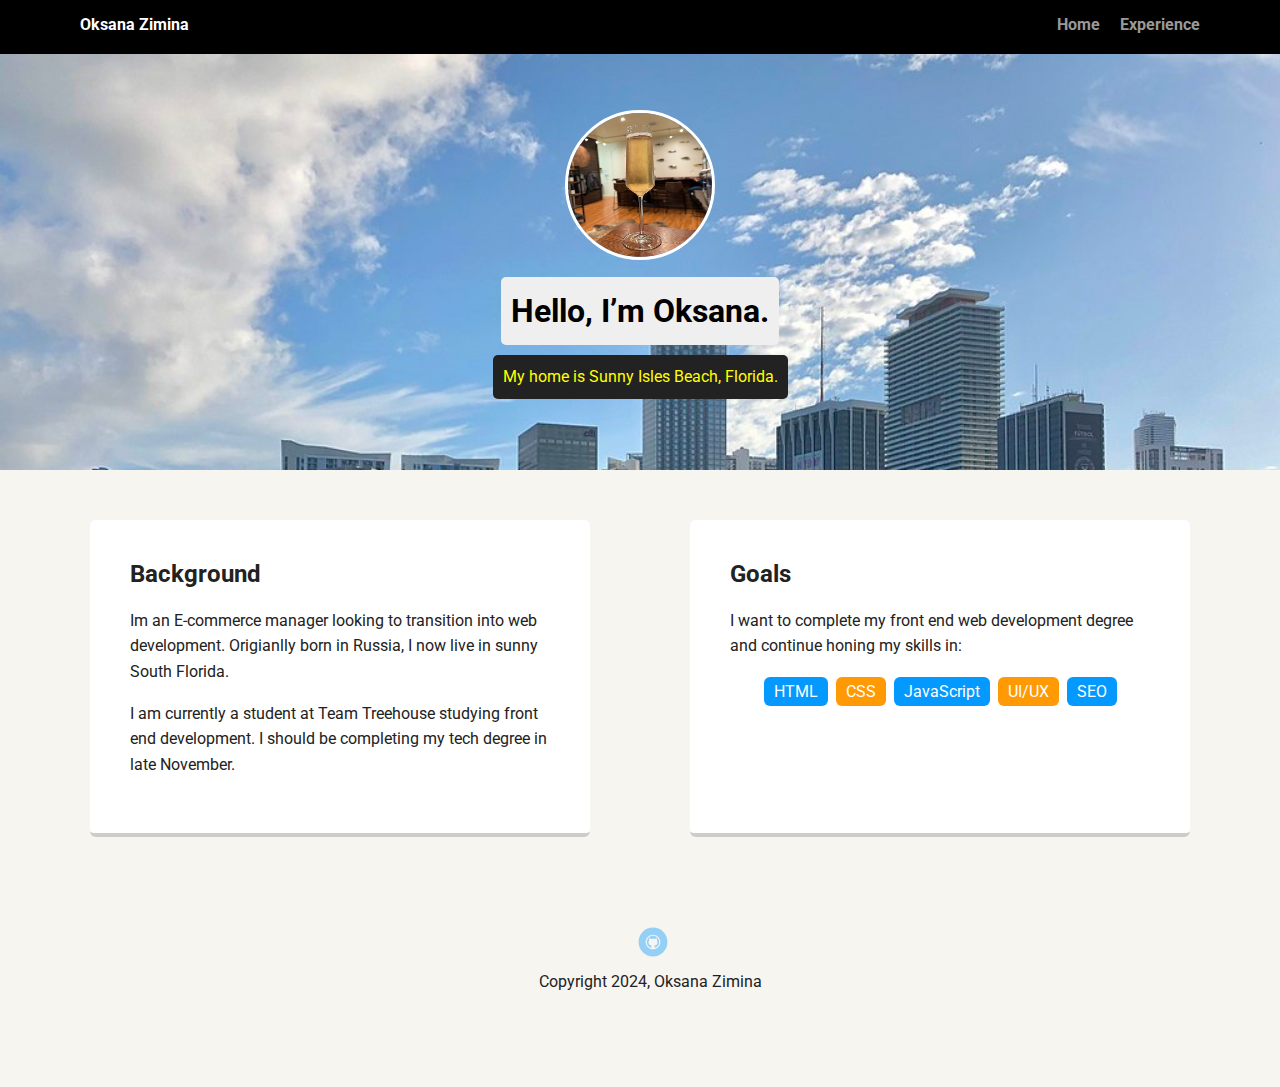
<file: index.html>
<!doctype html>
<html lang="en">
<head>
  <meta charset="utf-8">
  <title>Oksana Zimina's Profile</title>
  <meta name="viewport" content="width=device-width, initial-scale=1.0">
  <link rel="stylesheet" href="styles.css">
  <link href="https://fonts.googleapis.com/css?family=Muli%7CRoboto:400,300,500,700,900" rel="stylesheet"></head>
  <body>

    <div class="main-nav">
        <ul class="nav">
          <li class="name">Oksana Zimina</li>
          <li><a href="#">Home</a></li>
          <li><a href="resume.html">Experience</a></li>
        </ul>
    </div>

    <header>
      <img src="images/wine.jpg" alt="Picture of a wine glass" class="profile-image">
      <h1 class="tag name">Hello, I’m Oksana.</h1>
      <p class="tag location">My home is Sunny Isles Beach, Florida.</p>
    </header>

    <main class="flex">
      <div class="card">
        <h2>Background</h2>
        <p>Im an E-commerce manager looking to transition into web development. Origianlly born in Russia, I now live in sunny South Florida.</p>
        <p>I am currently a student at Team Treehouse studying front end development. I should be completing my tech degree in late November.</p>
      </div> 

      <div class="card">
        <h2>Goals</h2>
        <p>I want to complete my front end web development degree and continue honing my skills in:</p>
        <ul class="skills">
          <li>HTML</li>
          <li>CSS</li>
          <li>JavaScript</li>
          <li>UI/UX</li>
          <li>SEO</li>
        </ul>
      
      </div> 

    </main>
    <footer>
      <ul>
    
        <li><a href="https://github.com/OksanaSZimina" class="social github">Github</a></li>
      </ul>
      <p class="copyright">Copyright 2024, Oksana Zimina</p>
    </footer>
  </body>
  </html>
</file>
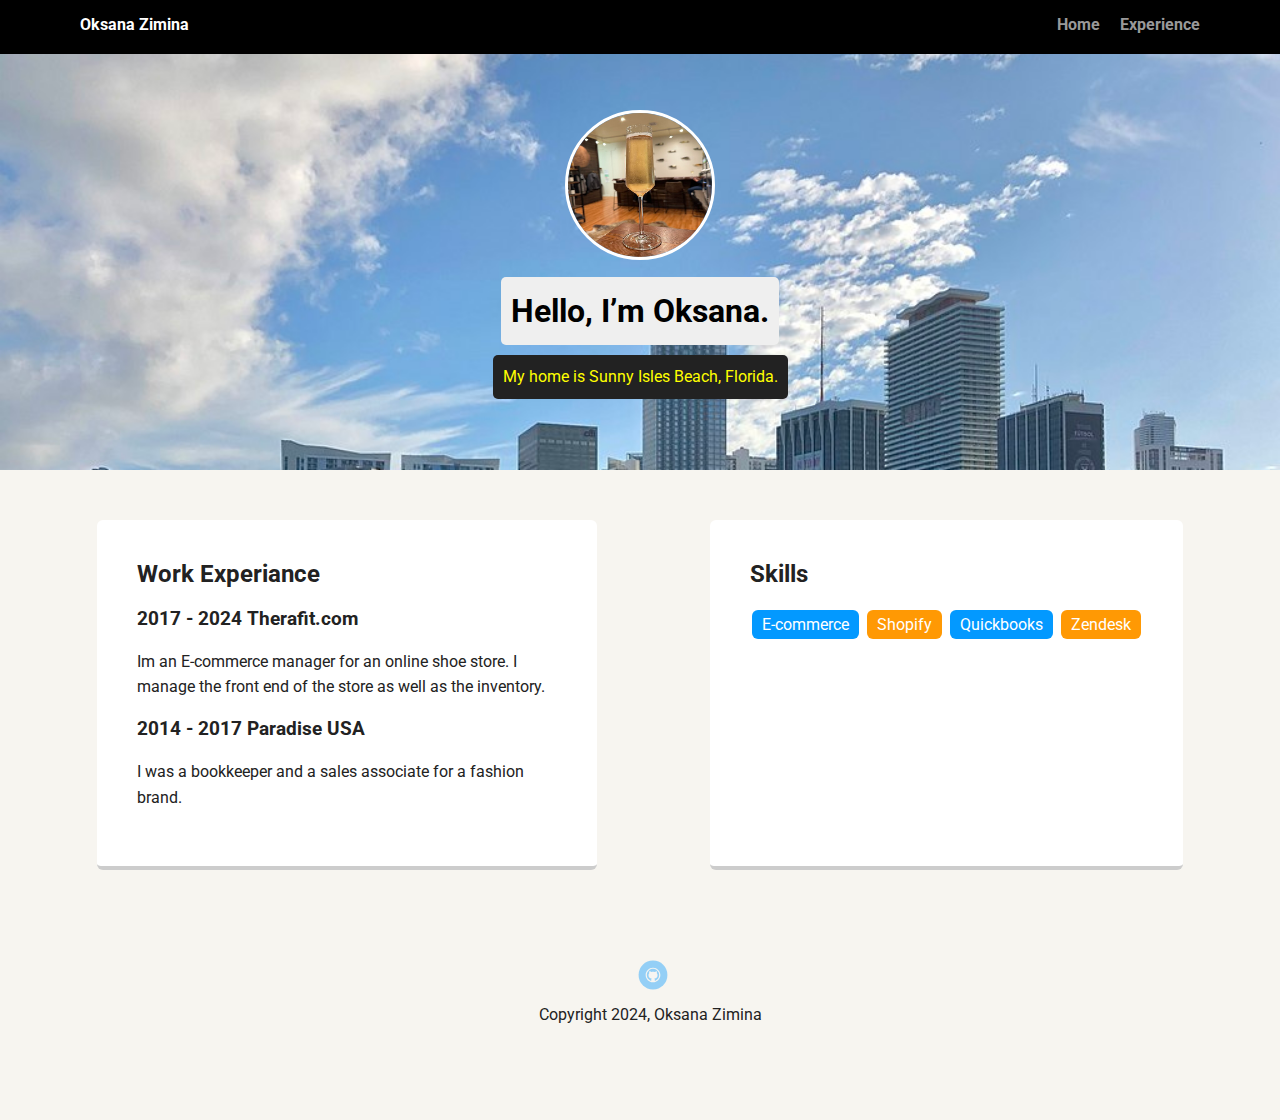
<file: resume.html>
<!doctype html>
<html lang="en">
<head>
  <meta charset="utf-8">
  <title>Oksana Zimina's Resume</title>
  <meta name="viewport" content="width=device-width, initial-scale=1.0">
  <link rel="stylesheet" href="styles.css">
  <link href="https://fonts.googleapis.com/css?family=Muli%7CRoboto:400,300,500,700,900" rel="stylesheet"></head>
  <body>

    <div class="main-nav">
        <ul class="nav">
          <li class="name">Oksana Zimina</li>
          <li><a href="index.html">Home</a></li>
          <li><a href="#">Experience</a></li>
        </ul>
    </div>

    <header>
      <img src="images/wine.jpg" alt="Picture of a wine glass" class="profile-image">
      <h1 class="tag name">Hello, I’m Oksana.</h1>
      <p class="tag location">My home is Sunny Isles Beach, Florida.</p>
    </header>

    <main class="flex">
      <div class="card">
        <h2>Work Experiance</h2>

        <h3>2017 - 2024 Therafit.com</h3>
        <p>Im an E-commerce manager for an online shoe store.  I manage the front end of the store as well as the inventory.</p>
        
        <h3>2014 - 2017 Paradise USA</h3>
        <p>I was a bookkeeper and a sales associate for a fashion brand.</p>
        
      </div> 

      <div class="card">
        <h2>Skills</h2>
        
        <ul class="skills">
          <li>E-commerce</li>  
          <li>Shopify</li>
          <li>Quickbooks</li>
          <li>Zendesk</li>
        </ul>
      
      </div> 

    </main>
    <footer>
      <ul>
    
        <li><a href="https://github.com/OksanaSZimina" class="social github">Github</a></li>
      </ul>
      <p class="copyright">Copyright 2024, Oksana Zimina</p>
    </footer>
  </body>
  </html>
</file>
<file: styles.css>
/* Global Layout Set-up */
* { 
  box-sizing: border-box;
}
  
body {
  margin: 0;
  padding: 0;
  text-align: center;
  font-family: 'Roboto', sans-serif;
  color: #222;
  background: #f7f5f0;
}
/* Link Styles */

a {
  text-decoration: none;
  color: #999;
}
a:hover {
  color: #6633ff;
}

/* Section Styles */

.main-nav {
  width: 100%;
  background: black;
  min-height: 30px;
  padding: 10px;
  position: fixed;
  text-align: center;
}
.nav {
  display: flex;
  justify-content: space-around;
  font-weight: 700;
  list-style-type: none;
  margin: 0 auto;
  padding: 0;
}

.nav .name {
    display: block;
    margin-right: auto;
    color: white;
}
.nav li {
  padding: 5px 10px 10px 10px;
}
.nav a {
  transition: all .5s;
}
.nav a:hover {
  color: white
}

header {
  text-align: center;
  background: url('images/miami.jpg') no-repeat top center ;
  background-size: cover;
  overflow: hidden;
  padding-top: 60px;
}
header {
  line-height: 1.5;
}
header .profile-image {
  margin-top: 50px;
  width: 150px;
  height: 150px;
  border-radius: 50%;
  border: 3px solid white;
  transition: all .5s;
}
header .profile-image:hover {
  transform: scale(1.2) rotate(5deg);
}
.tag {
  background-color: #efefef;
  color: black;
  padding: 10px;
  border-radius: 5px;
  display: table;
  margin: 10px auto;
} 
.location {
  background-color: #222;
  color: yellow;
}
.card {
  margin: 30px;
  padding: 20px 40px 40px;
  max-width: 500px;
  text-align: left;
  background: #fff;
  border-bottom: 4px solid #ccc;
  border-radius: 6px;
  transition: all .5s;
}
.card:hover {
  border-color: #ff99ff;
}

ul.skills {
  padding: 0;
  text-align: center;
}

.skills li {
  border-radius: 6px;
  display: inline-block;
  background: #ff9904;
  color: white;
  padding: 5px 10px;
  margin: 2px;
}

.skills li:nth-child(odd) {
  background: #0399ff;
}

footer {
  width: 100%;
  min-height: 30px;
  padding: 20px 0 40px 20px;
}

footer .copyright {
  top: -8px;
  font-size: .75em;
}

footer ul {
  list-style-type: none;
  margin: 0;
  padding: 0;
}

footer ul li {
  display: inline-block;
}

a.social {
  display: inline-block;
  text-indent: -9999px;
  margin-left: 5px;
  width: 30px;
  height: 30px;
  background-size: 30px 30px;
  opacity: .4;
  transition: all .5s;
}
a.twitter {
  background-image: url(images/twitter.svg);
}
a.linkedin {
  background-image: url(images/linkedin.svg);
}
a.github {
  background-image: url(images/github.svg);
}
a.social:hover {
  opacity: 1;
}
.clearfix {
  clear: both;
}

/* Styles for larger screens */
@media screen and (min-width: 720px) {
  
  .flex {
      display: -ms-flexbox;      /* TWEENER - IE 10 */
      display: flex; 
      max-width: 1200px;
      -ms-flex-pack: distribute;
      justify-content: space-around;
      margin: 0 auto;
  }

  header {
    min-height: 470px;
  }

  .nav {
    max-width: 1200px;
    padding: 0 30px;
  }


  main {
    padding-top: 20px;
  }

  main p {
    line-height: 1.6em;
  }

  footer {
    font-size: 1.3em;
    max-width: 1200px;
    margin: 40px auto;
  }

}
</file>
